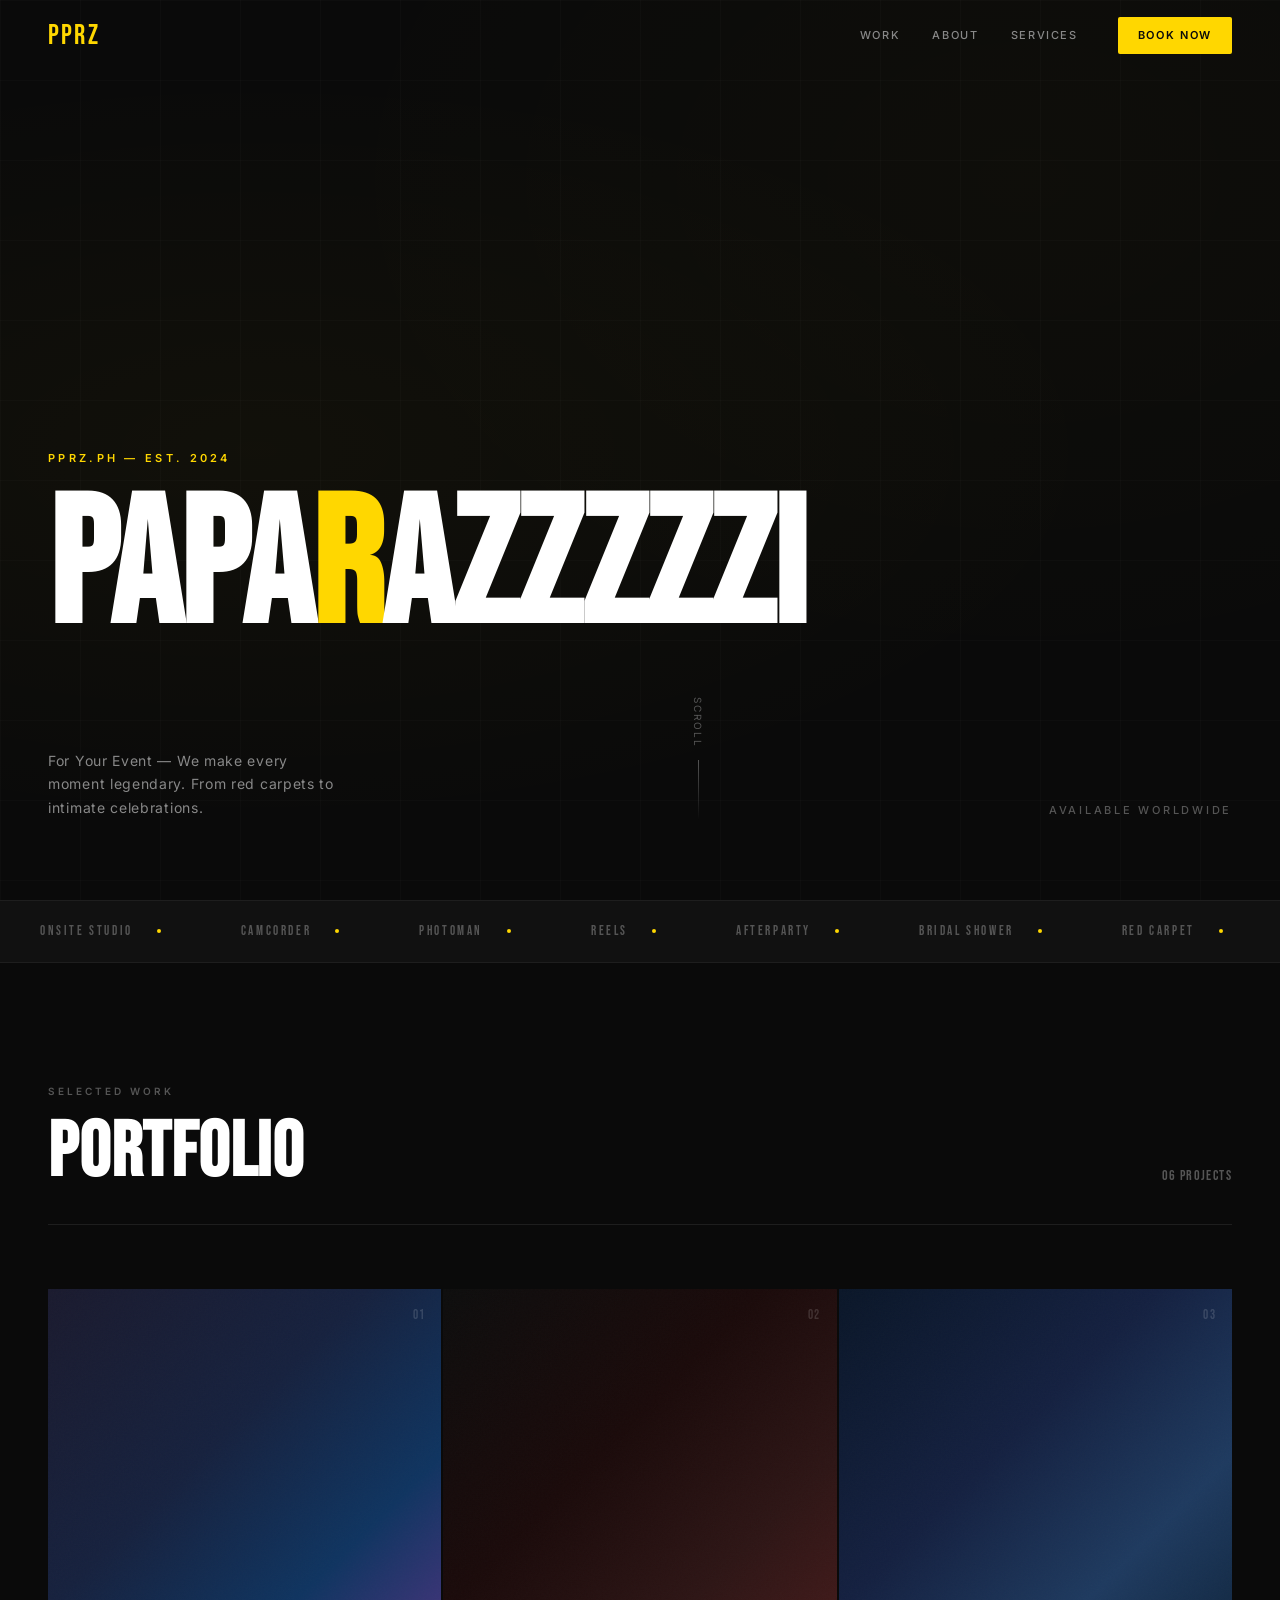
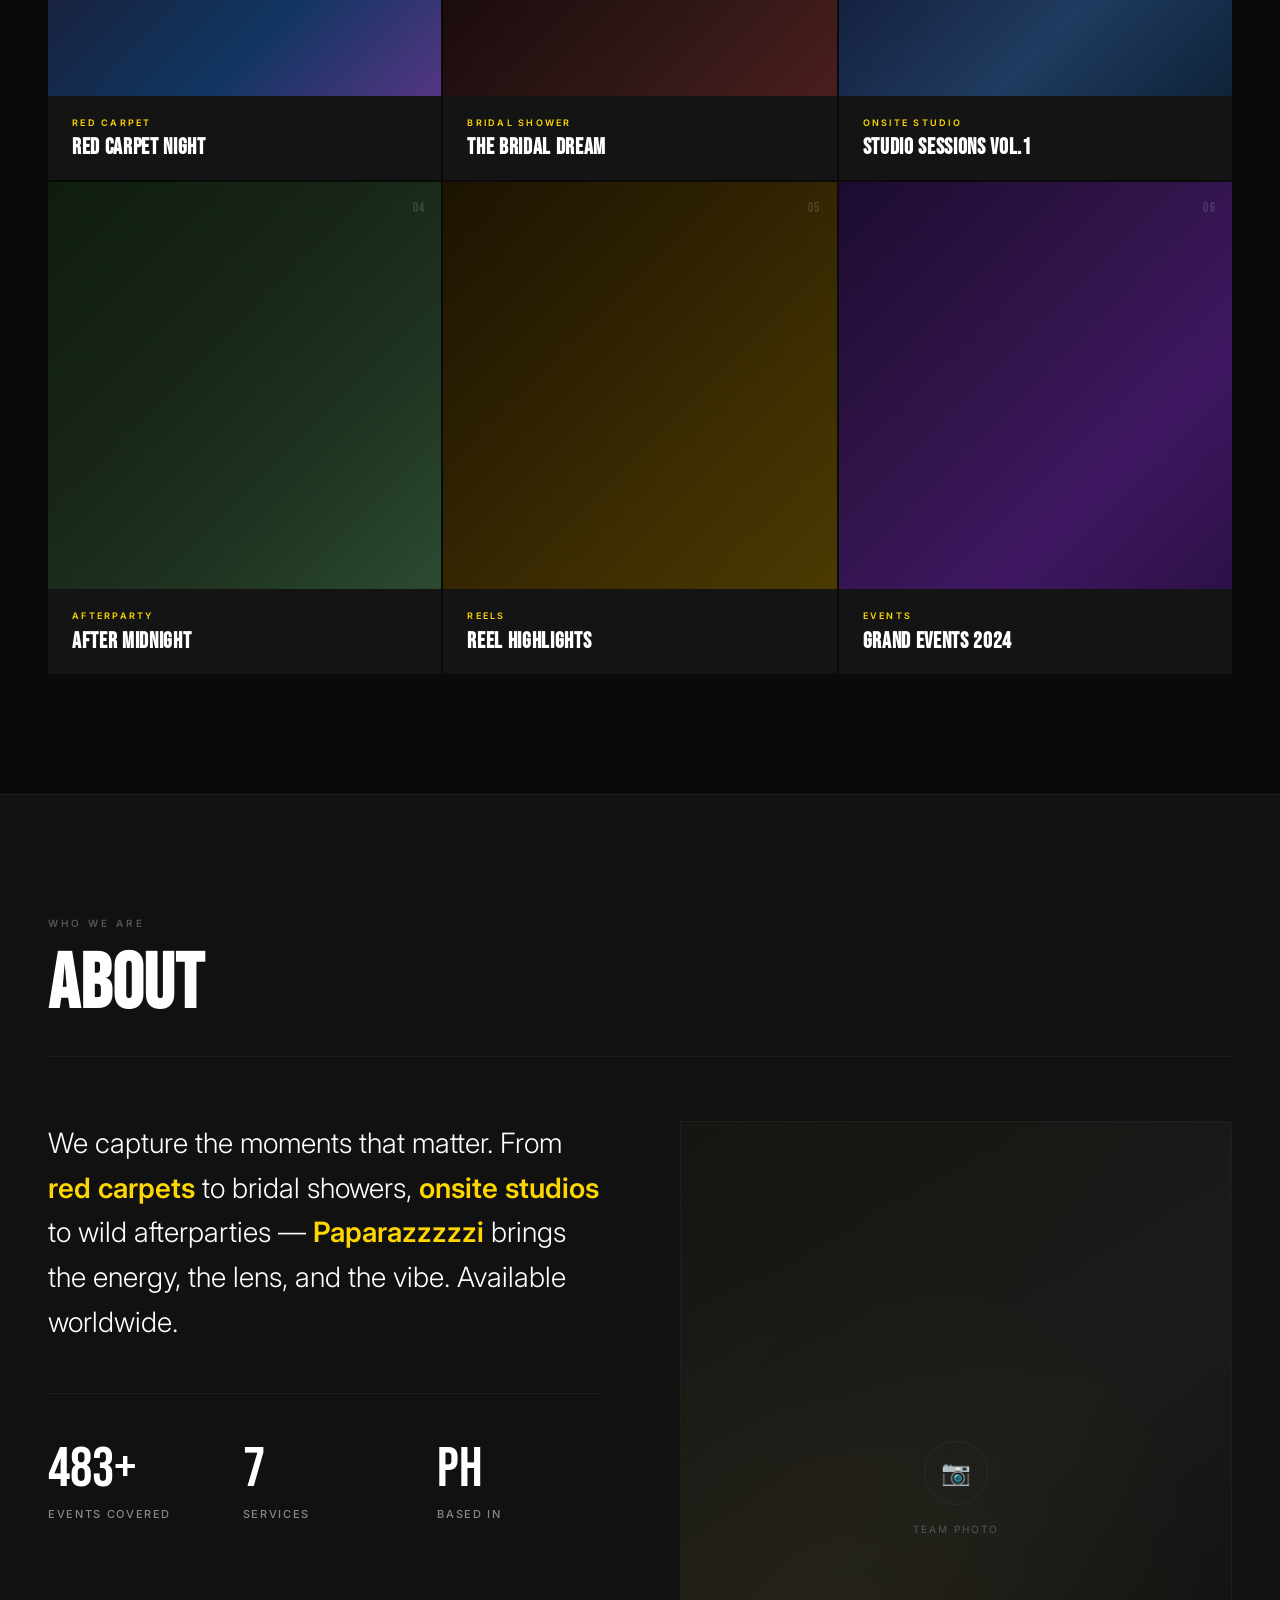
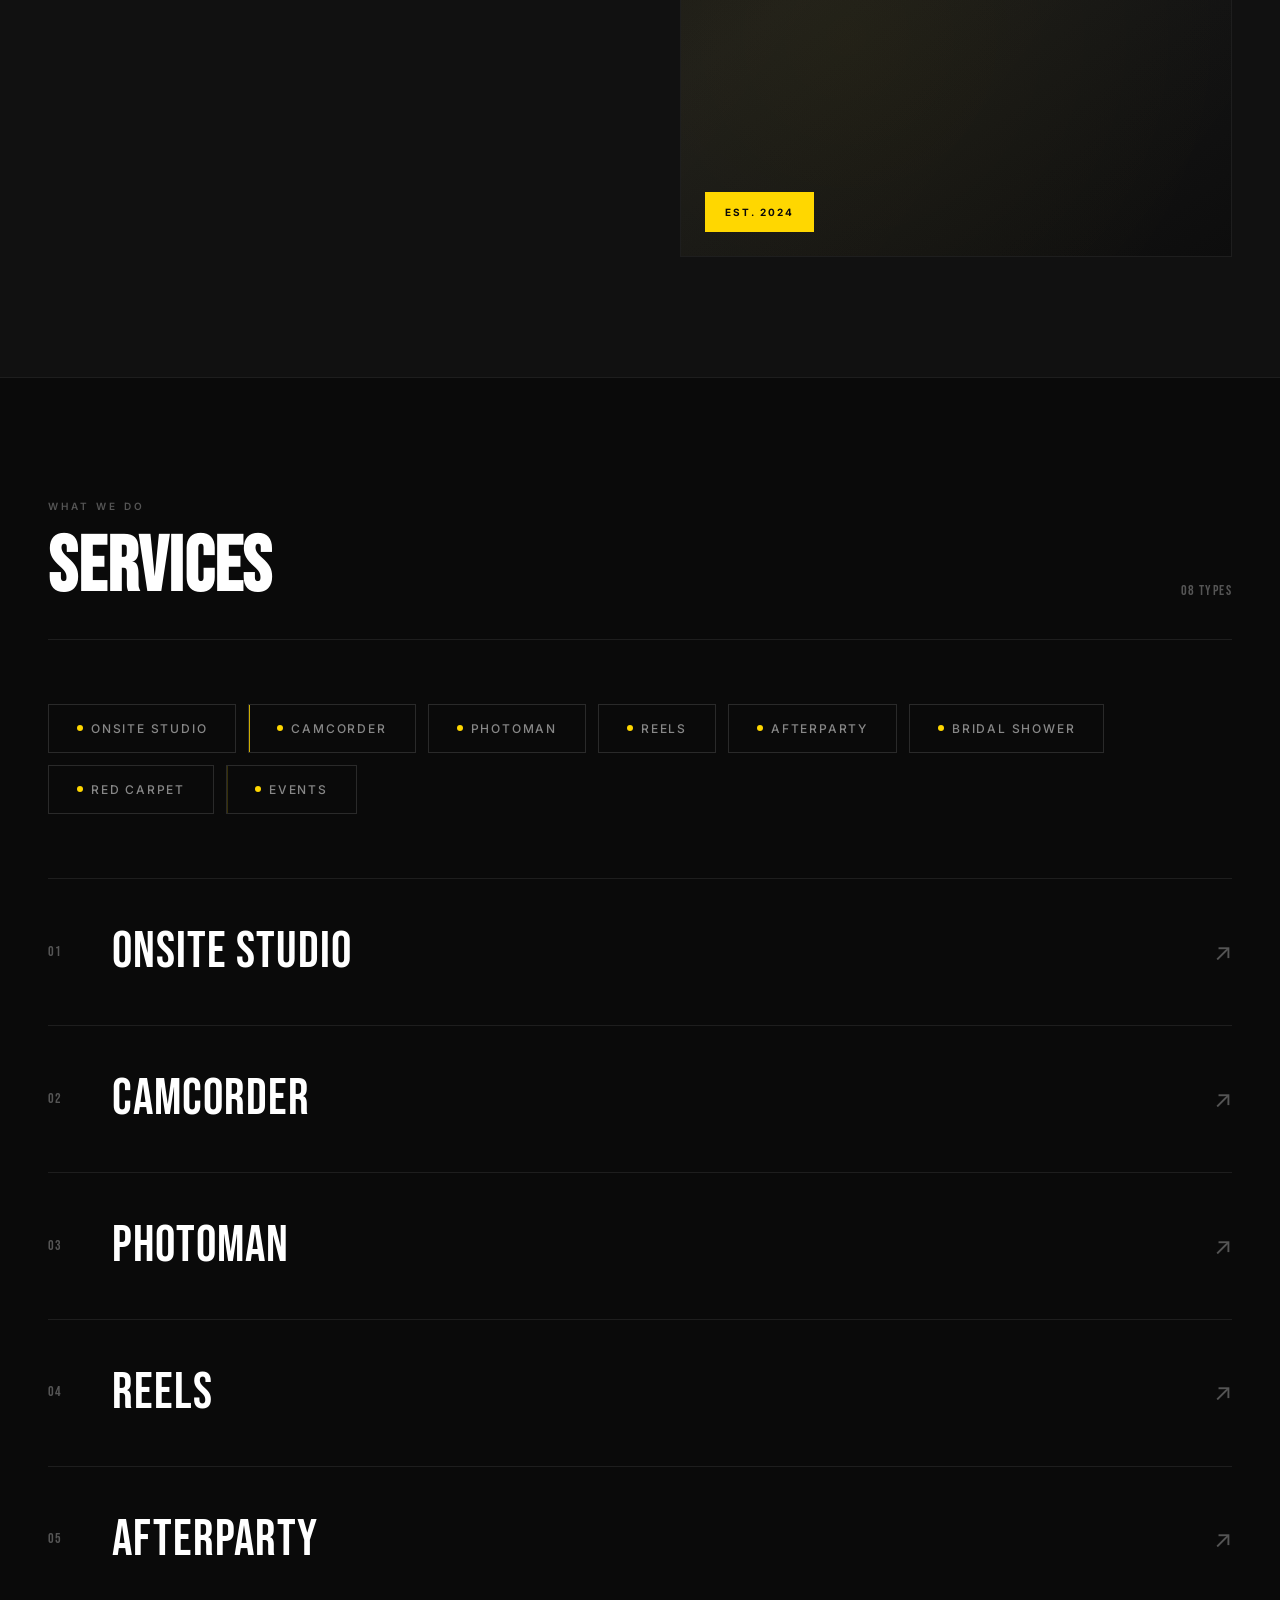
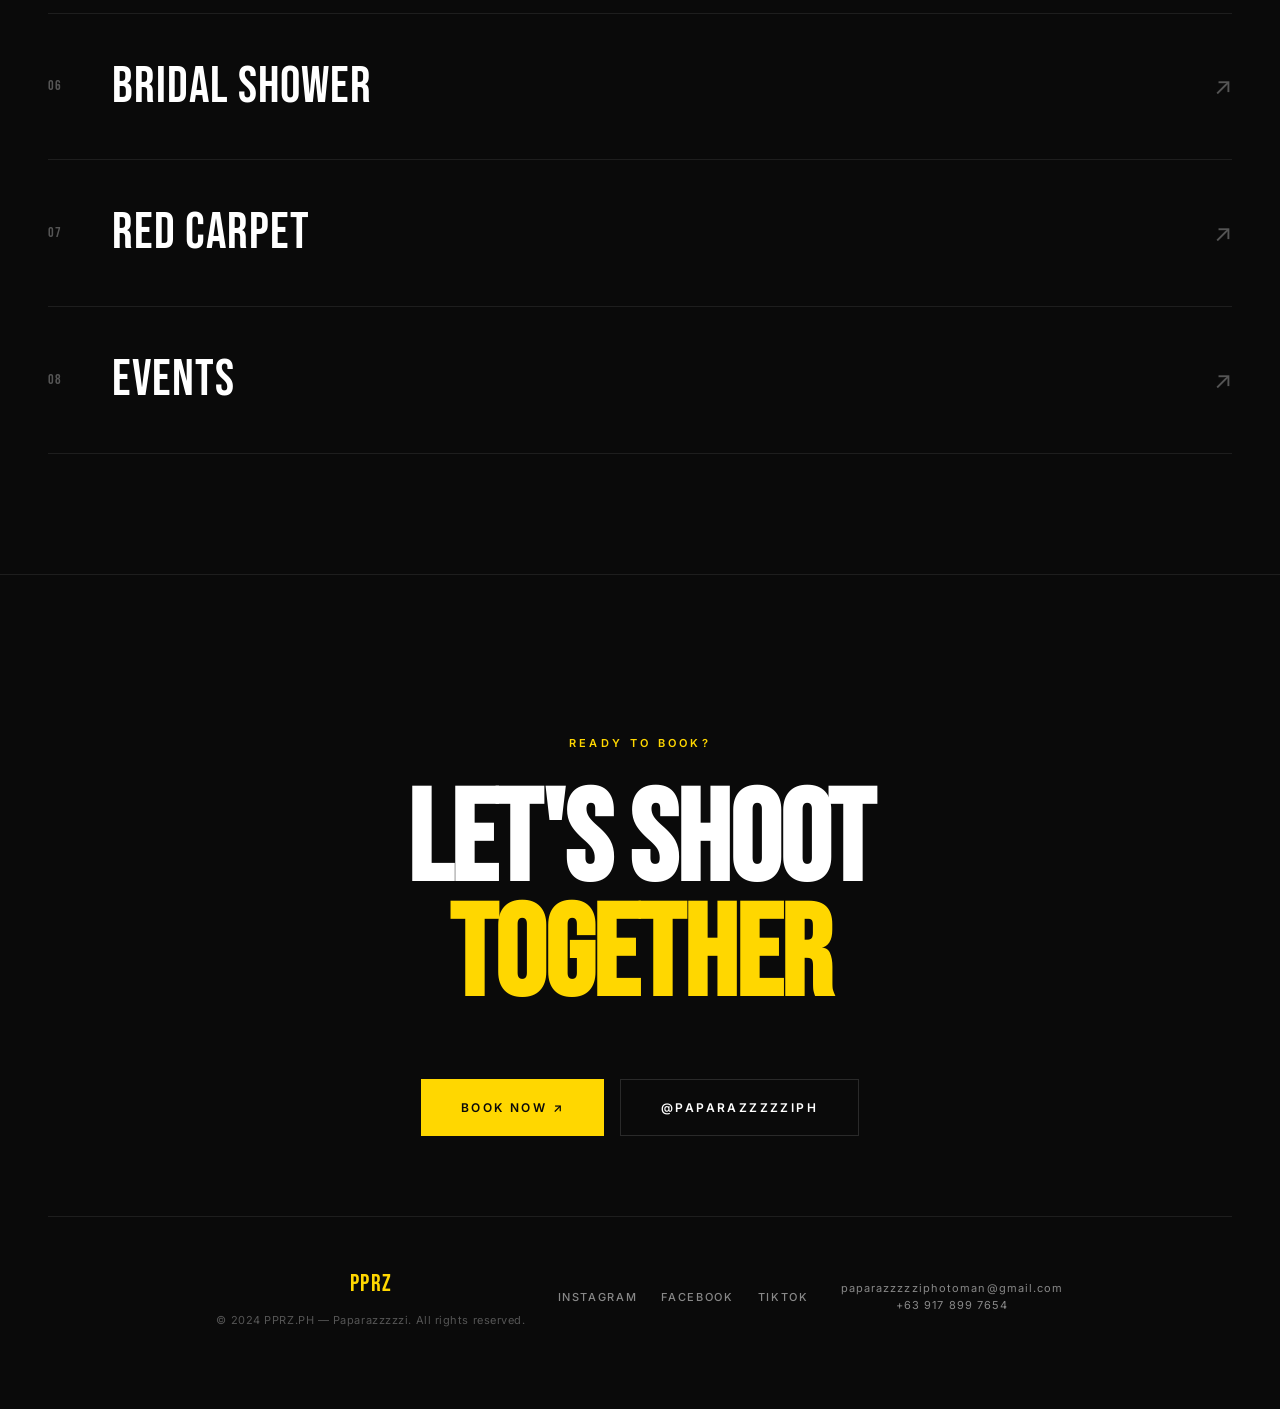
<file: index.html>
<!DOCTYPE html>
<html lang="en">
<head>
  <meta charset="UTF-8" />
  <meta name="viewport" content="width=device-width, initial-scale=1.0" />
  <meta name="description" content="Paparazzzzzi — Professional event photography and videography. Based in the Philippines. Onsite studio, camcorder, reels, bridal showers, red carpet, and more." />
  <meta property="og:title" content="Paparazzzzzi — For Your Event" />
  <meta property="og:description" content="We capture the moments that matter. Available worldwide." />
  <meta property="og:type" content="website" />
  <title>PPRZ.PH — Paparazzzzzi</title>

  <!-- Google Fonts -->
  <link rel="preconnect" href="https://fonts.googleapis.com" />
  <link rel="preconnect" href="https://fonts.gstatic.com" crossorigin />
  <link href="https://fonts.googleapis.com/css2?family=Bebas+Neue&family=Inter:wght@300;400;500;600;700&display=swap" rel="stylesheet" />

  <!-- Styles -->
  <link rel="stylesheet" href="css/style.css" />

  <!-- Favicon inline SVG -->
  <link rel="icon" href="data:image/svg+xml,<svg xmlns='http://www.w3.org/2000/svg' viewBox='0 0 32 32'><rect width='32' height='32' fill='%230a0a0a'/><text x='50%25' y='50%25' dominant-baseline='central' text-anchor='middle' font-family='sans-serif' font-weight='bold' font-size='14' fill='%23FFD700'>PP</text></svg>" />
</head>
<body>

  <!-- Page Loader -->
  <div class="page-loader" id="pageLoader">
    <div class="page-loader__text">PPRZ</div>
  </div>

  <!-- Cursor glow -->
  <div class="cursor-glow" id="cursorGlow"></div>

  <!-- ============================================================
       NAVIGATION
       ============================================================ -->
  <nav class="nav" id="mainNav" aria-label="Main navigation">
    <div class="nav__inner">
      <a href="#" class="nav__logo" aria-label="PPRZ.PH Home">PPRZ</a>

      <div class="nav__right">
        <nav class="nav__links">
          <a href="#portfolio" class="nav__link">Work</a>
          <a href="#about" class="nav__link">About</a>
          <a href="#services" class="nav__link">Services</a>
        </nav>
        
        <a href="#cta" class="nav__book">Book Now</a>
      </div>

      <button class="nav__hamburger" id="hamburger" aria-label="Open menu" aria-expanded="false">
        <span></span>
        <span></span>
        <span></span>
      </button>
    </div>
  </nav>

  <!-- Mobile nav -->
  <div class="nav__mobile" id="mobileNav" role="dialog" aria-label="Mobile navigation">
    <a href="#portfolio" class="nav__mobile-link">Work</a>
    <a href="#about" class="nav__mobile-link">About</a>
    <a href="#services" class="nav__mobile-link">Services</a>
    <a href="#cta" class="nav__mobile-link" style="color: var(--color-accent);">Book Now ↗</a>
  </div>

  <!-- ============================================================
       HERO
       ============================================================ -->
  <section class="hero" id="home" aria-labelledby="heroTitle">
    <div class="hero__bg" aria-hidden="true"></div>

    <div class="hero__content">
      <p class="hero__eyebrow">PPRZ.PH — Est. 2024</p>
      <h1 class="hero__title" id="heroTitle">
        PAPA<span>R</span>AZZZZZI
      </h1>

      <div class="hero__bottom">
        <p class="hero__tagline">
          For Your Event — We make every moment legendary.
          From red carpets to intimate celebrations.
        </p>
        <div class="hero__scroll" aria-hidden="true">
          <span class="hero__scroll-text">scroll</span>
          <div class="hero__scroll-line"></div>
        </div>
        <p class="hero__location">Available Worldwide</p>
      </div>
    </div>
  </section>

  <!-- ============================================================
       MARQUEE STRIP
       ============================================================ -->
  <div class="marquee-wrapper" aria-hidden="true">
    <div class="marquee-track">
      <!-- Duplicated for seamless loop -->
      <span class="marquee-item"><span>Onsite Studio</span><span class="dot"></span></span>
      <span class="marquee-item"><span>Camcorder</span><span class="dot"></span></span>
      <span class="marquee-item"><span>Photoman</span><span class="dot"></span></span>
      <span class="marquee-item"><span>Reels</span><span class="dot"></span></span>
      <span class="marquee-item"><span>Afterparty</span><span class="dot"></span></span>
      <span class="marquee-item"><span>Bridal Shower</span><span class="dot"></span></span>
      <span class="marquee-item"><span>Red Carpet</span><span class="dot"></span></span>
      <span class="marquee-item"><span>Events</span><span class="dot"></span></span>
      <!-- Duplicate -->
      <span class="marquee-item"><span>Onsite Studio</span><span class="dot"></span></span>
      <span class="marquee-item"><span>Camcorder</span><span class="dot"></span></span>
      <span class="marquee-item"><span>Photoman</span><span class="dot"></span></span>
      <span class="marquee-item"><span>Reels</span><span class="dot"></span></span>
      <span class="marquee-item"><span>Afterparty</span><span class="dot"></span></span>
      <span class="marquee-item"><span>Bridal Shower</span><span class="dot"></span></span>
      <span class="marquee-item"><span>Red Carpet</span><span class="dot"></span></span>
      <span class="marquee-item"><span>Events</span><span class="dot"></span></span>
    </div>
  </div>

  <!-- ============================================================
       PORTFOLIO GRID
       ============================================================ -->
  <section class="portfolio" id="portfolio" aria-labelledby="portfolioTitle">
    <div class="container">
      <div class="section-header reveal">
        <div>
          <p class="section-label">Selected Work</p>
          <h2 class="section-title" id="portfolioTitle">Portfolio</h2>
        </div>
        <span class="section-count">06 Projects</span>
      </div>

      <div class="portfolio__grid">

        <!-- Card 1 -->
        <article class="portfolio-card reveal reveal-delay-1" tabindex="0" role="article" aria-label="Red Carpet Night — Red Carpet">
          <div class="portfolio-card__image">
            <div class="portfolio-card__placeholder placeholder-1"></div>
            <div class="portfolio-card__overlay" aria-hidden="true">
              <span class="portfolio-card__overlay-tag">Red Carpet</span>
              <div class="portfolio-card__overlay-icon">↗</div>
            </div>
          </div>
          <div class="portfolio-card__info">
            <p class="portfolio-card__category">Red Carpet</p>
            <h3 class="portfolio-card__title">Red Carpet Night</h3>
          </div>
          <span class="portfolio-card__number" aria-hidden="true">01</span>
        </article>

        <!-- Card 2 -->
        <article class="portfolio-card reveal reveal-delay-2" tabindex="0" role="article" aria-label="The Bridal Dream — Bridal Shower">
          <div class="portfolio-card__image">
            <div class="portfolio-card__placeholder placeholder-2"></div>
            <div class="portfolio-card__overlay" aria-hidden="true">
              <span class="portfolio-card__overlay-tag">Bridal Shower</span>
              <div class="portfolio-card__overlay-icon">↗</div>
            </div>
          </div>
          <div class="portfolio-card__info">
            <p class="portfolio-card__category">Bridal Shower</p>
            <h3 class="portfolio-card__title">The Bridal Dream</h3>
          </div>
          <span class="portfolio-card__number" aria-hidden="true">02</span>
        </article>

        <!-- Card 3 -->
        <article class="portfolio-card reveal reveal-delay-3" tabindex="0" role="article" aria-label="Studio Sessions Vol.1 — Onsite Studio">
          <div class="portfolio-card__image">
            <div class="portfolio-card__placeholder placeholder-3"></div>
            <div class="portfolio-card__overlay" aria-hidden="true">
              <span class="portfolio-card__overlay-tag">Onsite Studio</span>
              <div class="portfolio-card__overlay-icon">↗</div>
            </div>
          </div>
          <div class="portfolio-card__info">
            <p class="portfolio-card__category">Onsite Studio</p>
            <h3 class="portfolio-card__title">Studio Sessions Vol.1</h3>
          </div>
          <span class="portfolio-card__number" aria-hidden="true">03</span>
        </article>

        <!-- Card 4 -->
        <article class="portfolio-card reveal reveal-delay-2" tabindex="0" role="article" aria-label="After Midnight — Afterparty">
          <div class="portfolio-card__image">
            <div class="portfolio-card__placeholder placeholder-4"></div>
            <div class="portfolio-card__overlay" aria-hidden="true">
              <span class="portfolio-card__overlay-tag">Afterparty</span>
              <div class="portfolio-card__overlay-icon">↗</div>
            </div>
          </div>
          <div class="portfolio-card__info">
            <p class="portfolio-card__category">Afterparty</p>
            <h3 class="portfolio-card__title">After Midnight</h3>
          </div>
          <span class="portfolio-card__number" aria-hidden="true">04</span>
        </article>

        <!-- Card 5 -->
        <article class="portfolio-card reveal reveal-delay-3" tabindex="0" role="article" aria-label="Reel Highlights — Reels">
          <div class="portfolio-card__image">
            <div class="portfolio-card__placeholder placeholder-5"></div>
            <div class="portfolio-card__overlay" aria-hidden="true">
              <span class="portfolio-card__overlay-tag">Reels</span>
              <div class="portfolio-card__overlay-icon">↗</div>
            </div>
          </div>
          <div class="portfolio-card__info">
            <p class="portfolio-card__category">Reels</p>
            <h3 class="portfolio-card__title">Reel Highlights</h3>
          </div>
          <span class="portfolio-card__number" aria-hidden="true">05</span>
        </article>

        <!-- Card 6 -->
        <article class="portfolio-card reveal reveal-delay-4" tabindex="0" role="article" aria-label="Grand Events 2024 — Events">
          <div class="portfolio-card__image">
            <div class="portfolio-card__placeholder placeholder-6"></div>
            <div class="portfolio-card__overlay" aria-hidden="true">
              <span class="portfolio-card__overlay-tag">Events</span>
              <div class="portfolio-card__overlay-icon">↗</div>
            </div>
          </div>
          <div class="portfolio-card__info">
            <p class="portfolio-card__category">Events</p>
            <h3 class="portfolio-card__title">Grand Events 2024</h3>
          </div>
          <span class="portfolio-card__number" aria-hidden="true">06</span>
        </article>

      </div>
    </div>
  </section>

  <!-- ============================================================
       ABOUT
       ============================================================ -->
  <section class="about" id="about" aria-labelledby="aboutTitle">
    <div class="container">
      <div class="section-header reveal">
        <div>
          <p class="section-label">Who We Are</p>
          <h2 class="section-title" id="aboutTitle">About</h2>
        </div>
      </div>

      <div class="about__grid">
        <div class="about__left">
          <p class="about__text reveal">
            We capture the moments that matter. From <strong>red carpets</strong> to bridal showers, 
            <strong>onsite studios</strong> to wild afterparties — <strong>Paparazzzzzi</strong> brings the energy, 
            the lens, and the vibe. Available worldwide.
          </p>

          <div class="about__stats reveal reveal-delay-2">
            <div class="about__stat">
              <div class="about__stat-number">500<span>+</span></div>
              <div class="about__stat-label">Events Covered</div>
            </div>
            <div class="about__stat">
              <div class="about__stat-number">8</div>
              <div class="about__stat-label">Services</div>
            </div>
            <div class="about__stat">
              <div class="about__stat-number">PH</div>
              <div class="about__stat-label">Based In</div>
            </div>
          </div>
        </div>

        <div class="about__right reveal reveal-delay-3">
          <div class="about__image-area">
            <div class="about__image-placeholder" aria-hidden="true">
              <div class="about__image-icon">📷</div>
              <span class="about__image-text">Team Photo</span>
            </div>
            <div class="about__badge">Est. 2024</div>
          </div>
        </div>
      </div>
    </div>
  </section>

  <!-- ============================================================
       SERVICES
       ============================================================ -->
  <section class="services" id="services" aria-labelledby="servicesTitle">
    <div class="container">
      <div class="section-header reveal">
        <div>
          <p class="section-label">What We Do</p>
          <h2 class="section-title" id="servicesTitle">Services</h2>
        </div>
        <span class="section-count">08 Types</span>
      </div>

      <div class="services__content">
        <!-- Tags row -->
        <div class="services__tags reveal">
          <div class="service-tag" tabindex="0">
            <span class="tag-dot"></span>
            <span>Onsite Studio</span>
          </div>
          <div class="service-tag" tabindex="0">
            <span class="tag-dot"></span>
            <span>Camcorder</span>
          </div>
          <div class="service-tag" tabindex="0">
            <span class="tag-dot"></span>
            <span>Photoman</span>
          </div>
          <div class="service-tag" tabindex="0">
            <span class="tag-dot"></span>
            <span>Reels</span>
          </div>
          <div class="service-tag" tabindex="0">
            <span class="tag-dot"></span>
            <span>Afterparty</span>
          </div>
          <div class="service-tag" tabindex="0">
            <span class="tag-dot"></span>
            <span>Bridal Shower</span>
          </div>
          <div class="service-tag" tabindex="0">
            <span class="tag-dot"></span>
            <span>Red Carpet</span>
          </div>
          <div class="service-tag" tabindex="0">
            <span class="tag-dot"></span>
            <span>Events</span>
          </div>
        </div>

        <!-- Services list -->
        <div class="services__list" role="list">
          <div class="services__item reveal" role="listitem" tabindex="0">
            <div class="services__item-left">
              <span class="services__item-num" aria-hidden="true">01</span>
              <span class="services__item-name">Onsite Studio</span>
            </div>
            <span class="services__item-arrow" aria-hidden="true">↗</span>
          </div>
          <div class="services__item reveal reveal-delay-1" role="listitem" tabindex="0">
            <div class="services__item-left">
              <span class="services__item-num" aria-hidden="true">02</span>
              <span class="services__item-name">Camcorder</span>
            </div>
            <span class="services__item-arrow" aria-hidden="true">↗</span>
          </div>
          <div class="services__item reveal reveal-delay-2" role="listitem" tabindex="0">
            <div class="services__item-left">
              <span class="services__item-num" aria-hidden="true">03</span>
              <span class="services__item-name">Photoman</span>
            </div>
            <span class="services__item-arrow" aria-hidden="true">↗</span>
          </div>
          <div class="services__item reveal reveal-delay-3" role="listitem" tabindex="0">
            <div class="services__item-left">
              <span class="services__item-num" aria-hidden="true">04</span>
              <span class="services__item-name">Reels</span>
            </div>
            <span class="services__item-arrow" aria-hidden="true">↗</span>
          </div>
          <div class="services__item reveal reveal-delay-4" role="listitem" tabindex="0">
            <div class="services__item-left">
              <span class="services__item-num" aria-hidden="true">05</span>
              <span class="services__item-name">Afterparty</span>
            </div>
            <span class="services__item-arrow" aria-hidden="true">↗</span>
          </div>
          <div class="services__item reveal reveal-delay-5" role="listitem" tabindex="0">
            <div class="services__item-left">
              <span class="services__item-num" aria-hidden="true">06</span>
              <span class="services__item-name">Bridal Shower</span>
            </div>
            <span class="services__item-arrow" aria-hidden="true">↗</span>
          </div>
          <div class="services__item reveal reveal-delay-6" role="listitem" tabindex="0">
            <div class="services__item-left">
              <span class="services__item-num" aria-hidden="true">07</span>
              <span class="services__item-name">Red Carpet</span>
            </div>
            <span class="services__item-arrow" aria-hidden="true">↗</span>
          </div>
          <div class="services__item reveal" role="listitem" tabindex="0">
            <div class="services__item-left">
              <span class="services__item-num" aria-hidden="true">08</span>
              <span class="services__item-name">Events</span>
            </div>
            <span class="services__item-arrow" aria-hidden="true">↗</span>
          </div>
        </div>
      </div>
    </div>
  </section>

  <!-- ============================================================
       CTA + FOOTER
       ============================================================ -->
  <section class="cta" id="cta" aria-labelledby="ctaTitle">
    <div class="container">
      <div class="cta__inner">
        <p class="cta__label reveal">Ready to book?</p>
        <h2 class="cta__title reveal" id="ctaTitle">
          LET'S SHOOT<br /><span>TOGETHER</span>
        </h2>
        <div class="cta__actions reveal reveal-delay-2">
          <a href="mailto:paparazzzzziphotoman@gmail.com" class="btn btn--primary">
            Book Now ↗
          </a>
          <a href="https://instagram.com/paparazzzzziph" target="_blank" rel="noopener" class="btn btn--outline">
            @paparazzzzziph
          </a>
        </div>


        <div class="cta__divider reveal"></div>

        <footer class="footer reveal" role="contentinfo">
          <div class="footer__left">
            <div class="footer__logo">PPRZ</div>
            <div class="footer__copy">© 2024 PPRZ.PH — Paparazzzzzi. All rights reserved.</div>
          </div>

          <div class="footer__center">
            <nav class="footer__social" aria-label="Social links">
              <a href="https://instagram.com/paparazzzzziph" target="_blank" rel="noopener" class="footer__social-link">Instagram</a>
              <a href="https://facebook.com/paparazzzzziph" target="_blank" rel="noopener" class="footer__social-link">Facebook</a>
              <a href="https://tiktok.com/@paparazzzzziph" target="_blank" rel="noopener" class="footer__social-link">TikTok</a>
            </nav>
          </div>

          <div class="footer__right">
            <div class="footer__contact">
              <a href="mailto:paparazzzzziphotoman@gmail.com">paparazzzzziphotoman@gmail.com</a>
              <br /><a href="tel:+639178997654">+63 917 899 7654</a>
            </div>
          </div>
        </footer>
      </div>
    </div>
  </section>

  <!-- Netlify Identity Widget (handles invite/recovery tokens) -->
  <script src="https://identity.netlify.com/v1/netlify-identity-widget.js"></script>
  <script>
    if (window.netlifyIdentity) {
      window.netlifyIdentity.on("init", function(user) {
        if (!user) {
          window.netlifyIdentity.on("login", function() {
            document.location.href = "/admin/";
          });
        }
      });
    }
  </script>

  <!-- JavaScript -->
  <script src="js/main.js"></script>
</body>
</html>
</file>
<file: css/style.css>
/* ============================================================
   PPRZ.PH — Paparazzzzzi Portfolio
   CSS Custom Properties & Global Reset
   ============================================================ */

@import url('https://fonts.googleapis.com/css2?family=Bebas+Neue&family=Inter:wght@300;400;500;600;700&display=swap');

:root {
  --color-bg: #0a0a0a;
  --color-bg-secondary: #111111;
  --color-bg-card: #141414;
  --color-text: #ffffff;
  --color-text-muted: #888888;
  --color-text-dim: #555555;
  --color-accent: #FFD700;
  --color-accent-hover: #FFC300;
  --color-border: #1e1e1e;
  --color-border-light: #2a2a2a;

  --font-display: 'Bebas Neue', 'Anton', sans-serif;
  --font-body: 'Inter', sans-serif;

  --nav-height: 72px;
  --section-padding: 120px;
  --container-max: 1400px;
  --container-padding: 48px;

  --transition-fast: 0.2s ease;
  --transition-med: 0.4s ease;
  --transition-slow: 0.8s cubic-bezier(0.16, 1, 0.3, 1);
}

/* ============================================================
   RESET & BASE
   ============================================================ */

*, *::before, *::after {
  box-sizing: border-box;
  margin: 0;
  padding: 0;
}

html {
  scroll-behavior: smooth;
  font-size: 16px;
  -webkit-font-smoothing: antialiased;
  -moz-osx-font-smoothing: grayscale;
}

body {
  background-color: var(--color-bg);
  color: var(--color-text);
  font-family: var(--font-body);
  font-weight: 400;
  line-height: 1.6;
  overflow-x: hidden;
}

a {
  color: inherit;
  text-decoration: none;
}

img {
  max-width: 100%;
  display: block;
}

ul, ol {
  list-style: none;
}

/* ============================================================
   UTILITIES
   ============================================================ */

.container {
  max-width: var(--container-max);
  margin: 0 auto;
  padding: 0 var(--container-padding);
}

.sr-only {
  position: absolute;
  width: 1px;
  height: 1px;
  overflow: hidden;
  clip: rect(0,0,0,0);
  white-space: nowrap;
}

/* Scroll reveal */
.reveal {
  opacity: 0;
  transform: translateY(40px);
  transition: opacity 0.8s cubic-bezier(0.16, 1, 0.3, 1),
              transform 0.8s cubic-bezier(0.16, 1, 0.3, 1);
}

.reveal.revealed {
  opacity: 1;
  transform: translateY(0);
}

.reveal-delay-1 { transition-delay: 0.1s; }
.reveal-delay-2 { transition-delay: 0.2s; }
.reveal-delay-3 { transition-delay: 0.3s; }
.reveal-delay-4 { transition-delay: 0.4s; }
.reveal-delay-5 { transition-delay: 0.5s; }
.reveal-delay-6 { transition-delay: 0.6s; }

/* ============================================================
   NAVIGATION
   ============================================================ */

.nav {
  position: fixed;
  top: 0;
  left: 0;
  right: 0;
  z-index: 1000;
  height: var(--nav-height);
  display: flex;
  align-items: center;
  padding: 0 var(--container-padding);
  transition: background-color var(--transition-med),
              border-color var(--transition-med);
  border-bottom: 1px solid transparent;
}

.nav.scrolled {
  background-color: rgba(10, 10, 10, 0.95);
  border-bottom-color: var(--color-border);
  backdrop-filter: blur(12px);
  -webkit-backdrop-filter: blur(12px);
}

.nav__inner {
  display: flex;
  align-items: center;
  justify-content: space-between;
  width: 100%;
}

.nav__logo {
  font-family: var(--font-display);
  font-size: 28px;
  letter-spacing: 0.08em;
  color: var(--color-accent);
  line-height: 1;
  transition: opacity var(--transition-fast);
}

.nav__logo:hover {
  opacity: 0.8;
}

.nav__right {
  display: flex;
  align-items: center;
  gap: 40px;
}

.nav__location {
  font-size: 11px;
  letter-spacing: 0.2em;
  text-transform: uppercase;
  color: var(--color-text-muted);
  font-weight: 500;
}

.nav__links {
  display: flex;
  gap: 32px;
}

.nav__link {
  font-size: 11px;
  letter-spacing: 0.15em;
  text-transform: uppercase;
  font-weight: 500;
  color: var(--color-text-muted);
  transition: color var(--transition-fast);
}

.nav__link:hover {
  color: var(--color-text);
}

.nav__book {
  font-size: 11px;
  letter-spacing: 0.15em;
  text-transform: uppercase;
  font-weight: 600;
  color: var(--color-bg);
  background-color: var(--color-accent);
  padding: 10px 20px;
  border-radius: 2px;
  transition: background-color var(--transition-fast), transform var(--transition-fast);
}

.nav__book:hover {
  background-color: var(--color-accent-hover);
  transform: translateY(-1px);
}

/* Mobile hamburger */
.nav__hamburger {
  display: none;
  flex-direction: column;
  gap: 5px;
  cursor: pointer;
  background: none;
  border: none;
  padding: 4px;
}

.nav__hamburger span {
  display: block;
  width: 24px;
  height: 1.5px;
  background: var(--color-text);
  transition: transform var(--transition-fast), opacity var(--transition-fast);
}

/* Mobile nav menu */
.nav__mobile {
  display: none;
  position: fixed;
  top: var(--nav-height);
  left: 0;
  right: 0;
  bottom: 0;
  background: var(--color-bg);
  z-index: 999;
  flex-direction: column;
  align-items: center;
  justify-content: center;
  gap: 32px;
  opacity: 0;
  pointer-events: none;
  transition: opacity var(--transition-med);
}

.nav__mobile.open {
  opacity: 1;
  pointer-events: all;
}

.nav__mobile-link {
  font-family: var(--font-display);
  font-size: 48px;
  letter-spacing: 0.05em;
  color: var(--color-text);
  transition: color var(--transition-fast);
}

.nav__mobile-link:hover {
  color: var(--color-accent);
}

/* ============================================================
   HERO
   ============================================================ */

.hero {
  position: relative;
  min-height: 100vh;
  display: flex;
  flex-direction: column;
  justify-content: flex-end;
  padding: 0 var(--container-padding) 80px;
  overflow: hidden;
}

.hero__bg {
  position: absolute;
  inset: 0;
  background: 
    radial-gradient(ellipse at 20% 50%, rgba(255, 215, 0, 0.03) 0%, transparent 60%),
    radial-gradient(ellipse at 80% 20%, rgba(255, 215, 0, 0.02) 0%, transparent 50%),
    var(--color-bg);
  z-index: 0;
}

/* Decorative grid lines */
.hero__bg::before {
  content: '';
  position: absolute;
  inset: 0;
  background-image: 
    linear-gradient(rgba(255,255,255,0.015) 1px, transparent 1px),
    linear-gradient(90deg, rgba(255,255,255,0.015) 1px, transparent 1px);
  background-size: 80px 80px;
  z-index: 0;
}

.hero__content {
  position: relative;
  z-index: 1;
  max-width: var(--container-max);
  margin: 0 auto;
  width: 100%;
}

.hero__eyebrow {
  font-size: 11px;
  letter-spacing: 0.3em;
  text-transform: uppercase;
  color: var(--color-accent);
  font-weight: 600;
  margin-bottom: 24px;
  opacity: 0;
  transform: translateY(20px);
  animation: fadeUp 1s cubic-bezier(0.16, 1, 0.3, 1) 0.3s forwards;
}

.hero__title {
  font-family: var(--font-display);
  font-size: clamp(80px, 14vw, 200px);
  line-height: 0.88;
  letter-spacing: -0.01em;
  color: var(--color-text);
  margin-bottom: 48px;
  opacity: 0;
  transform: translateY(40px);
  animation: fadeUp 1.2s cubic-bezier(0.16, 1, 0.3, 1) 0.1s forwards;
}

.hero__title span {
  color: var(--color-accent);
}

.hero__bottom {
  display: flex;
  align-items: flex-end;
  justify-content: space-between;
  gap: 24px;
  opacity: 0;
  transform: translateY(20px);
  animation: fadeUp 1s cubic-bezier(0.16, 1, 0.3, 1) 0.6s forwards;
}

.hero__tagline {
  font-size: 14px;
  letter-spacing: 0.05em;
  color: var(--color-text-muted);
  max-width: 300px;
  line-height: 1.7;
}

.hero__location {
  font-size: 11px;
  letter-spacing: 0.25em;
  text-transform: uppercase;
  color: var(--color-text-dim);
  font-weight: 500;
  text-align: right;
}

.hero__scroll {
  display: flex;
  flex-direction: column;
  align-items: center;
  gap: 12px;
}

.hero__scroll-text {
  font-size: 10px;
  letter-spacing: 0.2em;
  text-transform: uppercase;
  color: var(--color-text-dim);
  writing-mode: vertical-rl;
}

.hero__scroll-line {
  width: 1px;
  height: 60px;
  background: linear-gradient(to bottom, var(--color-text-dim), transparent);
  animation: scrollLine 2s ease-in-out infinite;
}

@keyframes fadeUp {
  to {
    opacity: 1;
    transform: translateY(0);
  }
}

@keyframes scrollLine {
  0%, 100% { opacity: 0.3; transform: scaleY(1); }
  50% { opacity: 1; transform: scaleY(1.1); }
}

/* ============================================================
   SECTION HEADERS
   ============================================================ */

.section-header {
  display: flex;
  align-items: flex-end;
  justify-content: space-between;
  margin-bottom: 64px;
  padding-bottom: 32px;
  border-bottom: 1px solid var(--color-border);
}

.section-label {
  font-size: 10px;
  letter-spacing: 0.3em;
  text-transform: uppercase;
  color: var(--color-text-dim);
  font-weight: 600;
  margin-bottom: 16px;
}

.section-title {
  font-family: var(--font-display);
  font-size: clamp(48px, 6vw, 96px);
  letter-spacing: 0.01em;
  line-height: 1;
  color: var(--color-text);
}

.section-count {
  font-family: var(--font-display);
  font-size: 14px;
  letter-spacing: 0.1em;
  color: var(--color-text-dim);
  align-self: flex-end;
  padding-bottom: 4px;
}

/* ============================================================
   PORTFOLIO SECTION
   ============================================================ */

.portfolio {
  padding: var(--section-padding) 0;
  background: var(--color-bg);
}

.portfolio__grid {
  display: grid;
  grid-template-columns: repeat(3, 1fr);
  gap: 2px;
}

.portfolio-card {
  position: relative;
  overflow: hidden;
  cursor: pointer;
  background: var(--color-bg-card);
  aspect-ratio: 4/5;
  display: flex;
  flex-direction: column;
}

.portfolio-card__image {
  flex: 1;
  position: relative;
  overflow: hidden;
}

.portfolio-card__placeholder {
  position: absolute;
  inset: 0;
  transition: transform 0.7s cubic-bezier(0.16, 1, 0.3, 1);
}

.portfolio-card:hover .portfolio-card__placeholder {
  transform: scale(1.05);
}

/* Unique gradient placeholders per card */
.placeholder-1 {
  background: linear-gradient(135deg, #1a1a2e 0%, #16213e 40%, #0f3460 70%, #533483 100%);
}
.placeholder-2 {
  background: linear-gradient(135deg, #0d0d0d 0%, #1a0a0a 40%, #2d1515 70%, #4a1c1c 100%);
}
.placeholder-3 {
  background: linear-gradient(135deg, #0a1628 0%, #142040 40%, #1e3a5f 70%, #0d2137 100%);
}
.placeholder-4 {
  background: linear-gradient(135deg, #0d1b0d 0%, #162416 40%, #1e3320 70%, #2a4a2e 100%);
}
.placeholder-5 {
  background: linear-gradient(135deg, #1a1200 0%, #2d2000 40%, #3d2d00 70%, #4a3800 100%);
}
.placeholder-6 {
  background: linear-gradient(135deg, #1a0a2e 0%, #2d1247 40%, #3d1660 70%, #2a0f45 100%);
}

/* Photo grain texture overlay */
.portfolio-card__image::after {
  content: '';
  position: absolute;
  inset: 0;
  background-image: url("data:image/svg+xml,%3Csvg viewBox='0 0 256 256' xmlns='http://www.w3.org/2000/svg'%3E%3Cfilter id='noise'%3E%3CfeTurbulence type='fractalNoise' baseFrequency='0.9' numOctaves='4' stitchTiles='stitch'/%3E%3C/filter%3E%3Crect width='100%25' height='100%25' filter='url(%23noise)' opacity='0.04'/%3E%3C/svg%3E");
  opacity: 0.5;
  pointer-events: none;
}

/* Hover overlay */
.portfolio-card__overlay {
  position: absolute;
  inset: 0;
  background: rgba(10, 10, 10, 0.7);
  display: flex;
  flex-direction: column;
  align-items: center;
  justify-content: center;
  opacity: 0;
  transition: opacity var(--transition-med);
}

.portfolio-card:hover .portfolio-card__overlay {
  opacity: 1;
}

.portfolio-card__overlay-tag {
  font-size: 10px;
  letter-spacing: 0.3em;
  text-transform: uppercase;
  color: var(--color-accent);
  font-weight: 600;
  margin-bottom: 12px;
}

.portfolio-card__overlay-icon {
  width: 48px;
  height: 48px;
  border: 1.5px solid rgba(255, 215, 0, 0.4);
  border-radius: 50%;
  display: flex;
  align-items: center;
  justify-content: center;
  color: var(--color-accent);
  font-size: 20px;
}

.portfolio-card__info {
  padding: 20px 24px;
  background: var(--color-bg-card);
}

.portfolio-card__category {
  font-size: 9px;
  letter-spacing: 0.25em;
  text-transform: uppercase;
  color: var(--color-accent);
  font-weight: 600;
  margin-bottom: 6px;
}

.portfolio-card__title {
  font-family: var(--font-display);
  font-size: 22px;
  letter-spacing: 0.03em;
  color: var(--color-text);
  line-height: 1.1;
}

.portfolio-card__number {
  position: absolute;
  top: 16px;
  right: 16px;
  font-family: var(--font-display);
  font-size: 13px;
  letter-spacing: 0.1em;
  color: rgba(255, 255, 255, 0.15);
  z-index: 1;
}

/* ============================================================
   ABOUT SECTION
   ============================================================ */

.about {
  padding: var(--section-padding) 0;
  background: var(--color-bg-secondary);
  border-top: 1px solid var(--color-border);
  border-bottom: 1px solid var(--color-border);
}

.about__grid {
  display: grid;
  grid-template-columns: 1fr 1fr;
  gap: 80px;
  align-items: start;
}

.about__left {}

.about__text {
  font-size: clamp(18px, 2.2vw, 28px);
  line-height: 1.6;
  color: var(--color-text);
  font-weight: 300;
  margin-bottom: 48px;
}

.about__text strong {
  color: var(--color-accent);
  font-weight: 600;
}

.about__stats {
  display: grid;
  grid-template-columns: repeat(3, 1fr);
  gap: 32px;
  padding-top: 48px;
  border-top: 1px solid var(--color-border);
}

.about__stat {}

.about__stat-number {
  font-family: var(--font-display);
  font-size: 56px;
  color: var(--color-text);
  line-height: 1;
  margin-bottom: 8px;
}

.about__stat-number span {
  color: var(--color-accent);
}

.about__stat-label {
  font-size: 11px;
  letter-spacing: 0.15em;
  text-transform: uppercase;
  color: var(--color-text-muted);
  font-weight: 500;
}

.about__right {}

.about__image-area {
  aspect-ratio: 3/4;
  background: linear-gradient(145deg, #111 0%, #1a1a1a 50%, #0d0d0d 100%);
  border: 1px solid var(--color-border);
  position: relative;
  overflow: hidden;
}

.about__image-area::before {
  content: '';
  position: absolute;
  inset: 0;
  background: 
    radial-gradient(circle at 30% 70%, rgba(255, 215, 0, 0.04) 0%, transparent 60%),
    linear-gradient(to bottom right, rgba(255,215,0,0.02), transparent);
}

.about__image-placeholder {
  position: absolute;
  inset: 0;
  display: flex;
  flex-direction: column;
  align-items: center;
  justify-content: center;
  gap: 16px;
}

.about__image-icon {
  width: 64px;
  height: 64px;
  border: 1.5px solid var(--color-border-light);
  border-radius: 50%;
  display: flex;
  align-items: center;
  justify-content: center;
  color: var(--color-text-dim);
  font-size: 24px;
}

.about__image-text {
  font-size: 10px;
  letter-spacing: 0.2em;
  text-transform: uppercase;
  color: var(--color-text-dim);
}

.about__badge {
  position: absolute;
  bottom: 24px;
  left: 24px;
  background: var(--color-accent);
  color: var(--color-bg);
  padding: 12px 20px;
  font-size: 10px;
  letter-spacing: 0.2em;
  text-transform: uppercase;
  font-weight: 700;
}

/* ============================================================
   SERVICES SECTION
   ============================================================ */

.services {
  padding: var(--section-padding) 0;
  background: var(--color-bg);
}

.services__content {
  display: flex;
  flex-direction: column;
  gap: 64px;
}

.services__intro {
  max-width: 600px;
}

.services__subtitle {
  font-size: 16px;
  color: var(--color-text-muted);
  line-height: 1.7;
  font-weight: 300;
}

.services__tags {
  display: flex;
  flex-wrap: wrap;
  gap: 12px;
}

.service-tag {
  display: inline-flex;
  align-items: center;
  gap: 8px;
  padding: 14px 28px;
  border: 1px solid var(--color-border-light);
  font-size: 12px;
  letter-spacing: 0.15em;
  text-transform: uppercase;
  font-weight: 500;
  color: var(--color-text-muted);
  cursor: pointer;
  transition: all var(--transition-fast);
  position: relative;
  overflow: hidden;
}

.service-tag::before {
  content: '';
  position: absolute;
  inset: 0;
  background: var(--color-accent);
  transform: translateX(-100%);
  transition: transform 0.3s cubic-bezier(0.16, 1, 0.3, 1);
  z-index: 0;
}

.service-tag:hover::before {
  transform: translateX(0);
}

.service-tag span {
  position: relative;
  z-index: 1;
}

.service-tag:hover {
  color: var(--color-bg);
  border-color: var(--color-accent);
}

.service-tag .tag-dot {
  width: 6px;
  height: 6px;
  border-radius: 50%;
  background: var(--color-accent);
  transition: background var(--transition-fast);
  position: relative;
  z-index: 1;
  flex-shrink: 0;
}

.service-tag:hover .tag-dot {
  background: var(--color-bg);
}

/* Services big list style */
.services__list {
  display: flex;
  flex-direction: column;
  border-top: 1px solid var(--color-border);
}

.services__item {
  display: flex;
  align-items: center;
  justify-content: space-between;
  padding: 32px 0;
  border-bottom: 1px solid var(--color-border);
  cursor: pointer;
  transition: padding-left var(--transition-fast);
  group: true;
}

.services__item:hover {
  padding-left: 16px;
}

.services__item-left {
  display: flex;
  align-items: center;
  gap: 24px;
}

.services__item-num {
  font-family: var(--font-display);
  font-size: 14px;
  color: var(--color-text-dim);
  letter-spacing: 0.1em;
  min-width: 40px;
}

.services__item-name {
  font-family: var(--font-display);
  font-size: clamp(28px, 4vw, 56px);
  letter-spacing: 0.02em;
  color: var(--color-text);
  transition: color var(--transition-fast);
}

.services__item:hover .services__item-name {
  color: var(--color-accent);
}

.services__item-arrow {
  font-size: 24px;
  color: var(--color-text-dim);
  transition: transform var(--transition-fast), color var(--transition-fast);
}

.services__item:hover .services__item-arrow {
  transform: translate(4px, -4px);
  color: var(--color-accent);
}

/* ============================================================
   CTA / FOOTER
   ============================================================ */

.cta {
  padding: 160px 0 80px;
  background: var(--color-bg);
  border-top: 1px solid var(--color-border);
}

.cta__inner {
  display: flex;
  flex-direction: column;
  align-items: center;
  text-align: center;
}

.cta__label {
  font-size: 11px;
  letter-spacing: 0.3em;
  text-transform: uppercase;
  color: var(--color-accent);
  font-weight: 600;
  margin-bottom: 32px;
}

.cta__title {
  font-family: var(--font-display);
  font-size: clamp(56px, 10vw, 160px);
  line-height: 0.9;
  letter-spacing: -0.01em;
  color: var(--color-text);
  margin-bottom: 64px;
  max-width: 1000px;
}

.cta__title span {
  color: var(--color-accent);
}

.cta__actions {
  display: flex;
  gap: 16px;
  margin-bottom: 80px;
  flex-wrap: wrap;
  justify-content: center;
}

.btn {
  display: inline-flex;
  align-items: center;
  gap: 10px;
  padding: 18px 40px;
  font-size: 12px;
  letter-spacing: 0.2em;
  text-transform: uppercase;
  font-weight: 600;
  font-family: var(--font-body);
  cursor: pointer;
  transition: all var(--transition-fast);
  border: none;
  text-decoration: none;
}

.btn--primary {
  background: var(--color-accent);
  color: var(--color-bg);
}

.btn--primary:hover {
  background: var(--color-accent-hover);
  transform: translateY(-2px);
  box-shadow: 0 12px 32px rgba(255, 215, 0, 0.2);
}

.btn--outline {
  background: transparent;
  color: var(--color-text);
  border: 1px solid var(--color-border-light);
}

.btn--outline:hover {
  border-color: var(--color-text);
  transform: translateY(-2px);
}

.cta__divider {
  width: 100%;
  height: 1px;
  background: var(--color-border);
  margin-bottom: 48px;
}

/* Footer */
.footer {
  display: flex;
  align-items: center;
  justify-content: space-between;
  gap: 32px;
  flex-wrap: wrap;
}

.footer__left {}

.footer__logo {
  font-family: var(--font-display);
  font-size: 24px;
  color: var(--color-accent);
  letter-spacing: 0.05em;
  margin-bottom: 8px;
}

.footer__copy {
  font-size: 11px;
  color: var(--color-text-dim);
  letter-spacing: 0.05em;
}

.footer__center {}

.footer__social {
  display: flex;
  gap: 24px;
  align-items: center;
}

.footer__social-link {
  font-size: 11px;
  letter-spacing: 0.15em;
  text-transform: uppercase;
  color: var(--color-text-muted);
  transition: color var(--transition-fast);
  font-weight: 500;
}

.footer__social-link:hover {
  color: var(--color-accent);
}

.footer__right {}

.footer__contact {
  font-size: 11px;
  letter-spacing: 0.1em;
  color: var(--color-text-muted);
}

.footer__contact a {
  color: var(--color-text-muted);
  transition: color var(--transition-fast);
}

.footer__contact a:hover {
  color: var(--color-accent);
}

/* ============================================================
   HORIZONTAL MARQUEE (decorative)
   ============================================================ */

.marquee-wrapper {
  overflow: hidden;
  border-top: 1px solid var(--color-border);
  border-bottom: 1px solid var(--color-border);
  padding: 20px 0;
  background: var(--color-bg-secondary);
}

.marquee-track {
  display: flex;
  gap: 0;
  animation: marquee 20s linear infinite;
  width: max-content;
}

.marquee-track--reverse {
  animation-direction: reverse;
}

.marquee-item {
  display: flex;
  align-items: center;
  gap: 24px;
  padding: 0 40px;
  font-family: var(--font-display);
  font-size: 13px;
  letter-spacing: 0.2em;
  text-transform: uppercase;
  color: var(--color-text-dim);
  white-space: nowrap;
}

.marquee-item .dot {
  width: 4px;
  height: 4px;
  border-radius: 50%;
  background: var(--color-accent);
}

@keyframes marquee {
  from { transform: translateX(0); }
  to { transform: translateX(-50%); }
}

/* ============================================================
   RESPONSIVE
   ============================================================ */

@media (max-width: 1024px) {
  :root {
    --container-padding: 32px;
    --section-padding: 80px;
  }

  .portfolio__grid {
    grid-template-columns: repeat(2, 1fr);
  }

  .about__grid {
    grid-template-columns: 1fr;
    gap: 48px;
  }

  .about__right {
    order: -1;
  }

  .about__image-area {
    aspect-ratio: 16/9;
  }
}

@media (max-width: 768px) {
  :root {
    --container-padding: 20px;
    --section-padding: 64px;
    --nav-height: 60px;
  }

  .nav__links,
  .nav__book,
  .nav__location {
    display: none;
  }

  .nav__hamburger {
    display: flex;
  }

  .nav__mobile {
    display: flex;
  }

  .hero {
    padding: 0 var(--container-padding) 60px;
  }

  .hero__bottom {
    flex-direction: column;
    align-items: flex-start;
    gap: 16px;
  }

  .hero__location {
    text-align: left;
  }

  .portfolio__grid {
    grid-template-columns: 1fr;
  }

  .portfolio-card {
    aspect-ratio: 3/2;
  }

  .section-header {
    flex-direction: column;
    align-items: flex-start;
    gap: 16px;
  }

  .about__stats {
    grid-template-columns: repeat(2, 1fr);
  }

  .footer {
    flex-direction: column;
    align-items: flex-start;
    gap: 32px;
  }

  .cta__actions {
    flex-direction: column;
    align-items: center;
  }

  .services__item-name {
    font-size: clamp(24px, 6vw, 40px);
  }
}

@media (max-width: 480px) {
  .about__stats {
    grid-template-columns: 1fr;
  }
}

/* ============================================================
   CURSOR GLOW (subtle)
   ============================================================ */

.cursor-glow {
  position: fixed;
  width: 300px;
  height: 300px;
  border-radius: 50%;
  background: radial-gradient(circle, rgba(255, 215, 0, 0.04) 0%, transparent 70%);
  pointer-events: none;
  z-index: 9999;
  transform: translate(-50%, -50%);
  transition: transform 0.15s ease, opacity 0.3s ease;
  opacity: 0;
}

body:hover .cursor-glow {
  opacity: 1;
}

/* ============================================================
   LOADING OVERLAY
   ============================================================ */

.page-loader {
  position: fixed;
  inset: 0;
  background: var(--color-bg);
  z-index: 10000;
  display: flex;
  align-items: center;
  justify-content: center;
  transition: opacity 0.6s ease, visibility 0.6s ease;
}

.page-loader.hidden {
  opacity: 0;
  visibility: hidden;
}

.page-loader__text {
  font-family: var(--font-display);
  font-size: 48px;
  letter-spacing: 0.1em;
  color: var(--color-accent);
  animation: pulse 1s ease-in-out infinite;
}

@keyframes pulse {
  0%, 100% { opacity: 1; }
  50% { opacity: 0.3; }
}
</file>
